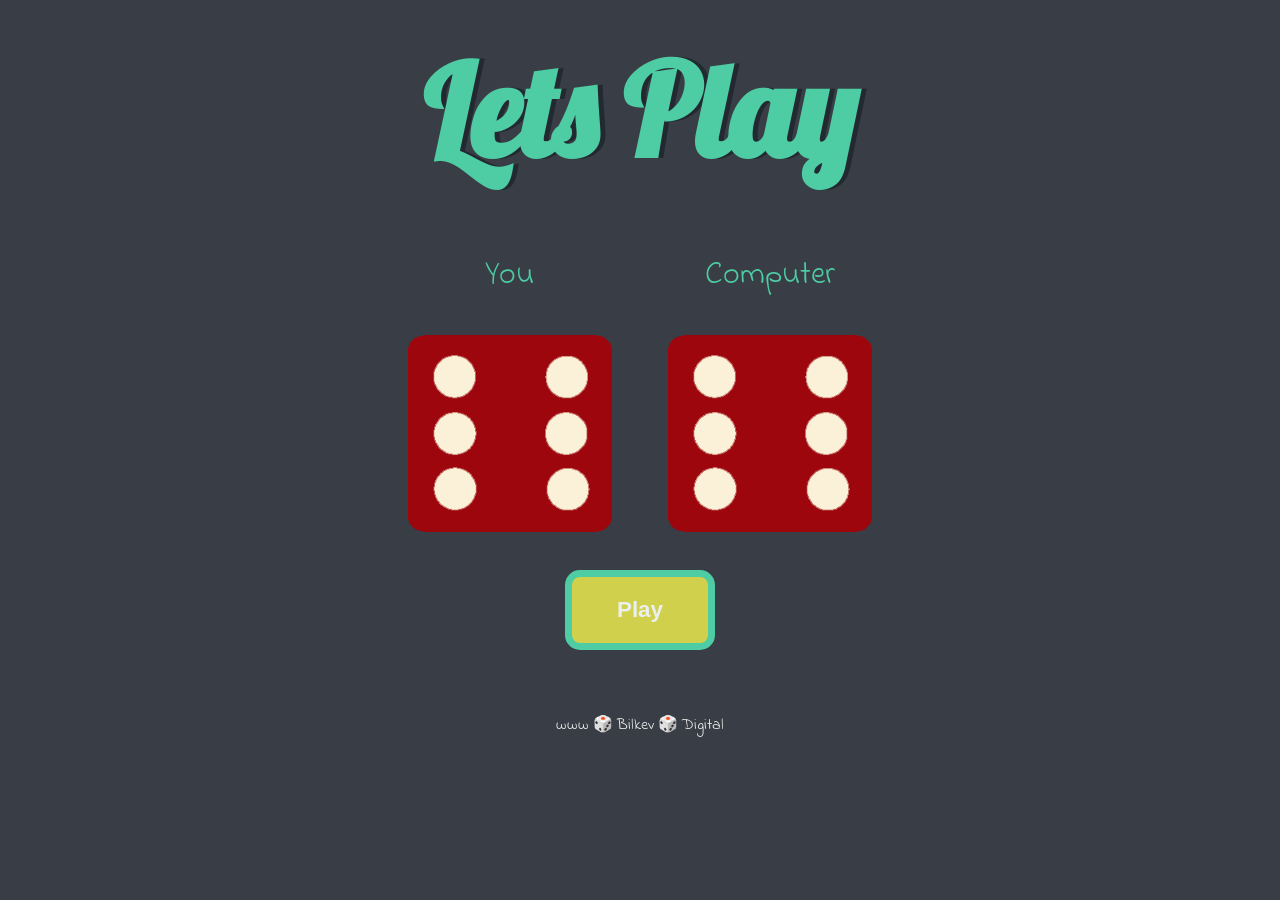
<file: index.html>
<!DOCTYPE html>
<html lang="en" dir="ltr">
  <head>
    <meta charset="utf-8" />
    <title>Dicee</title>
    <link rel="stylesheet" href="styles.css" />
    <link
      href="https://fonts.googleapis.com/css?family=Indie+Flower|Lobster"
      rel="stylesheet"
    />
  </head>
  <body>
    <div class="container">
      <h1>Lets Play</h1>

      <div class="dice">
        <p>You</p>
        <img class="img1" src="images/dice6.png" />
      </div>

      <div class="dice">
        <p>Computer</p>
        <img class="img2" src="images/dice6.png" />
      </div>
    </div>

    <div class="button-div">
      <button class="btn">Play</button>
    </div>

    <footer>www 🎲 Bilkev 🎲 Digital</footer>
    <script src="scripts.js"></script>
  </body>
</html>
</file>
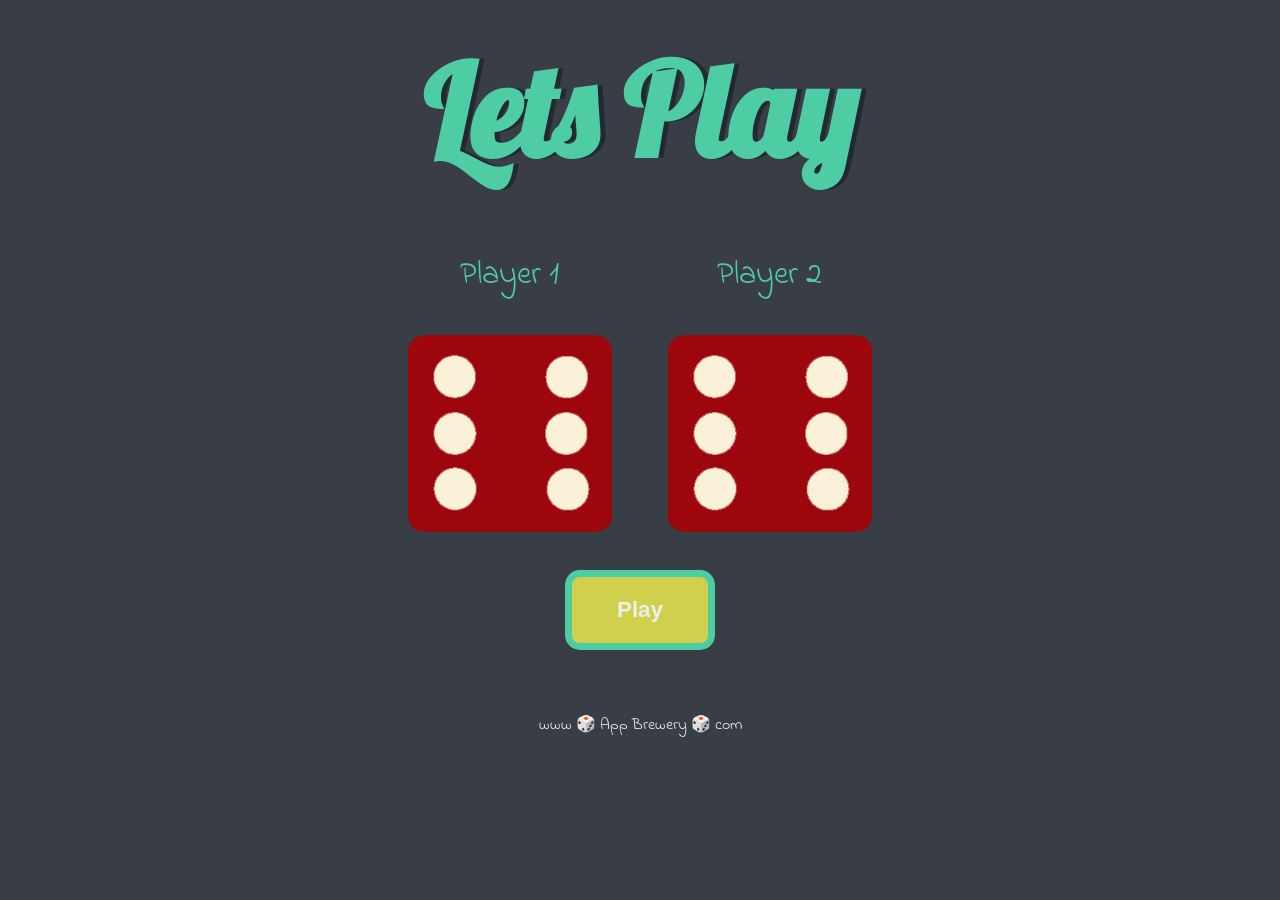
<file: dicee.html>
<!DOCTYPE html>
<html lang="en" dir="ltr">
  <head>
    <meta charset="utf-8" />
    <title>Dicee</title>
    <link rel="stylesheet" href="styles.css" />
    <link
      href="https://fonts.googleapis.com/css?family=Indie+Flower|Lobster"
      rel="stylesheet"
    />
  </head>
  <body>
    <div class="container">
      <h1>Lets Play</h1>

      <div class="dice">
        <p>Player 1</p>
        <img class="img1" src="/images/dice6.png" />
      </div>

      <div class="dice">
        <p>Player 2</p>
        <img class="img2" src="/images/dice6.png" />
      </div>
    </div>

    <div class="button-div">
      <button class="btn">Play</button>
    </div>

    <footer>www 🎲 App Brewery 🎲 com</footer>
    <script src="/index.js"></script>
  </body>
</html>
</file>
<file: styles.css>
.container {
  width: 70%;
  margin: auto;
  text-align: center;
}

.dice {
  text-align: center;
  display: inline-block;

}

body {
  background-color: #393E46;
}

h1 {
  margin: 30px;
  font-family: 'Lobster', cursive;
  text-shadow: 5px 0 #232931;
  font-size: 8rem;
  color: #4ECCA3;
}

p {
  font-size: 2rem;
  color: #4ECCA3;
  font-family: 'Indie Flower', cursive;
}

img {
  width: 80%;
}

.button-div {
  display: flex;
  align-items: center;
  align-content: center;
  justify-content: center;
  justify-items: center;
  margin-top: 30px;
  margin-bottom: 30px;
}

.btn {
  padding: 20px;
  border: 7px solid #4ECCA3;
  border-radius: 15px;
  background-color: rgb(208, 208, 77);
  color: #ebf0ee;
  font-size: 1.4rem;
  font-weight: 900;
  min-width: 150px;
  transition: ease-in-out;
}

.btn:hover {
  scale: 1.2;
}

footer {
  margin-top: 5%;
  color: #EEEEEE;
  text-align: center;
  font-family: 'Indie Flower', cursive;

}
</file>
